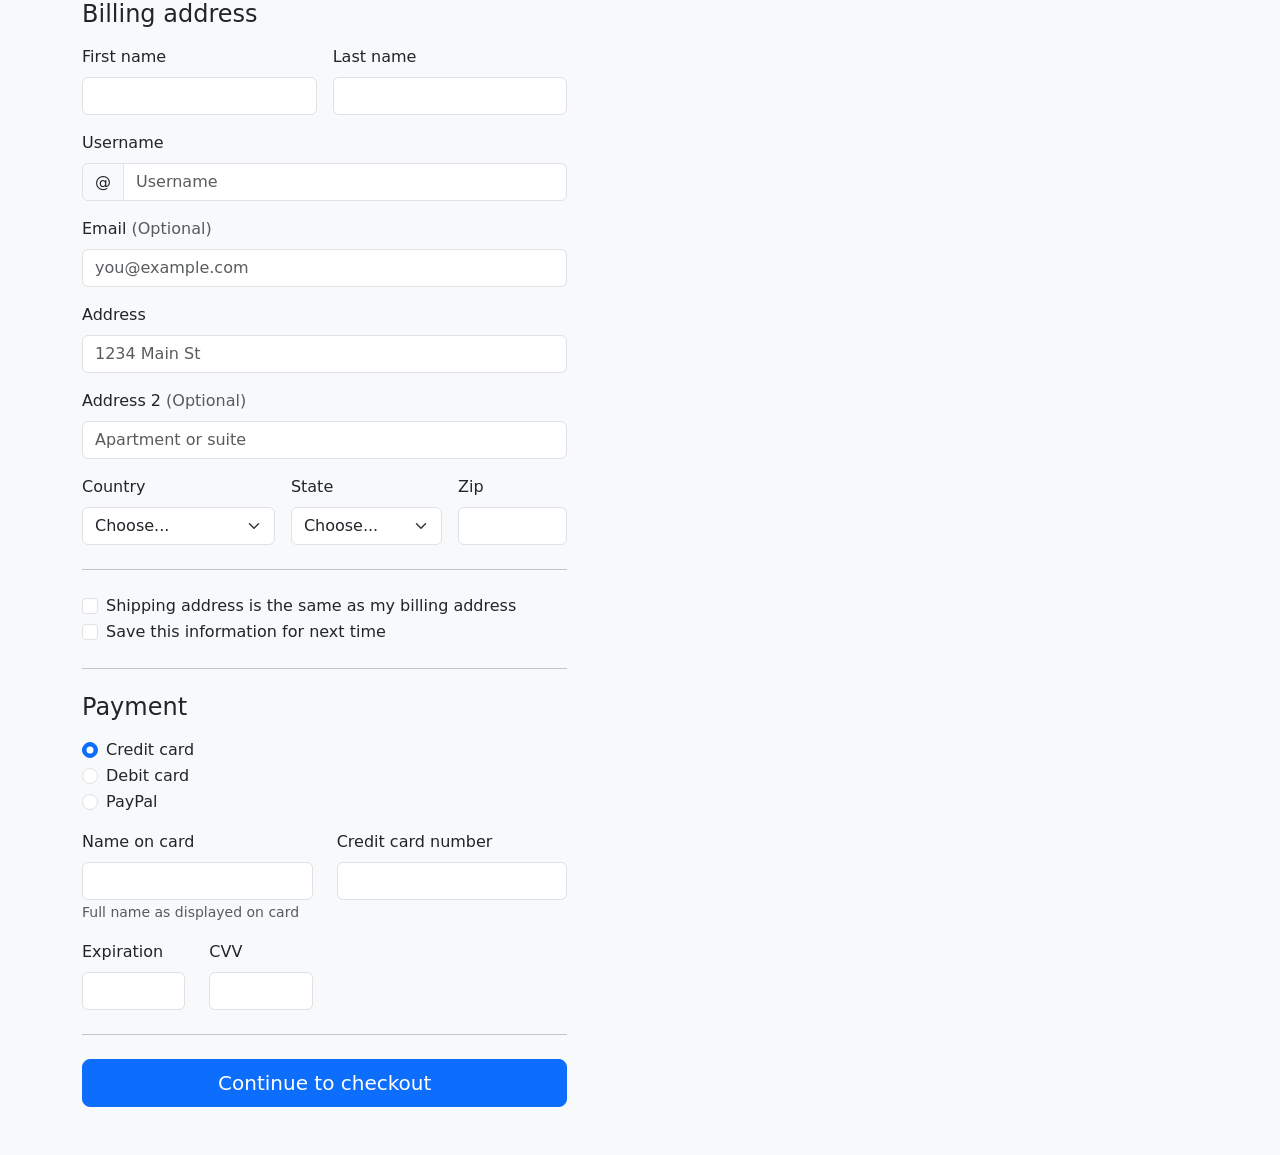
<file: Form-Bootstrap.html>
<!doctype html>
<html lang="en" data-bs-theme="auto">
    <head>
    <meta charset="utf-8" />
    <meta name="viewport" content="width=device-width, initial-scale=1" />
    <meta name="description" content="" />
    <link rel="stylesheet" href="https://cdnjs.cloudflare.com/ajax/libs/bootstrap/5.2.3/css/bootstrap.min.css" />
    <link rel="stylesheet" href="https://cdnjs.cloudflare.com/ajax/libs/font-awesome/6.4.0/css/all.min.css" />
</head>
<body class="bg-body-tertiary">
    <main class="container">
        <div class="row g-5">
            <div class="col-md-7 col-lg-8">
                <h4 class="mb-3">Billing address</h4>
                <form class="needs-validation col-md-7 col-lg-8" novalidate>
                    <div class="row g-3">
                        <div class="col-sm-6">
                            <label for="firstName" class="form-label">First name</label>
                            <input
                            type="text"
                            class="form-control"
                            id="firstName"
                            placeholder=""
                            value=""
                            required
                            />
                            <div class="invalid-feedback">
                            Valid first name is required.
                            </div>
                        </div>
                        <div class="col-sm-6">
                            <label for="lastName" class="form-label">Last name</label>
                            <input
                            type="text"
                            class="form-control"
                            id="lastName"
                            placeholder=""
                            value=""
                            required
                            />
                            <div class="invalid-feedback">
                            Valid last name is required.
                            </div>
                        </div>
                        <div class="col-12">
                            <label for="username" class="form-label">Username</label>
                            <div class="input-group has-validation">
                            <span class="input-group-text">@</span>
                            <input
                                type="text"
                                class="form-control"
                                id="username"
                                placeholder="Username"
                                required
                            />
                            <div class="invalid-feedback">
                                Your username is required.
                            </div>
                            </div>
                        </div>
                        <div class="col-12">
                            <label for="email" class="form-label"
                            >Email
                            <span class="text-body-secondary">(Optional)</span></label
                            >
                            <input
                            type="email"
                            class="form-control"
                            id="email"
                            placeholder="you@example.com"
                            />
                            <div class="invalid-feedback">
                            Please enter a valid email address for shipping updates.
                            </div>
                        </div>
                        <div class="col-12">
                            <label for="address" class="form-label">Address</label>
                            <input
                        type="text"
                        class="form-control"
                        id="address"
                        placeholder="1234 Main St"
                        required
                        />
                        <div class="invalid-feedback">
                        Please enter your shipping address.
                        </div>
                    </div>
                    <div class="col-12">
                        <label for="address2" class="form-label"
                        >Address 2
                        <span class="text-body-secondary">(Optional)</span></label
                        >
                        <input
                        type="text"
                        class="form-control"
                        id="address2"
                        placeholder="Apartment or suite"
                        />
                    </div>
                    <div class="col-md-5">
                        <label for="country" class="form-label">Country</label>
                        <select class="form-select" id="country" required>
                        <option value="">Choose...</option>
                        <option>United States</option>
                        </select>
                        <div class="invalid-feedback">
                        Please select a valid country.
                        </div>
                    </div>
                    <div class="col-md-4">
                        <label for="state" class="form-label">State</label>
                        <select class="form-select" id="state" required>
                        <option value="">Choose...</option>
                        <option>California</option>
                        </select>
                        <div class="invalid-feedback">
                        Please provide a valid state.
                        </div>
                    </div>
                    <div class="col-md-3">
                        <label for="zip" class="form-label">Zip</label>
                        <input
                        type="text"
                        class="form-control"
                        id="zip"
                        placeholder=""
                        required
                        />
                        <div class="invalid-feedback">Zip code required.</div>
                    </div>
                    </div>
                    <hr class="my-4" />
                    <div class="form-check">
                    <input
                        type="checkbox"
                        class="form-check-input"
                        id="same-address"
                    />
                    <label class="form-check-label" for="same-address"
                        >Shipping address is the same as my billing address</label
                    >
                    </div>
                    <div class="form-check">
                    <input
                        type="checkbox"
                        class="form-check-input"
                        id="save-info"
                    />
                    <label class="form-check-label" for="save-info"
                        >Save this information for next time</label
                    >
                    </div>
                    <hr class="my-4" />
                    <h4 class="mb-3">Payment</h4>
                    <div class="my-3">
                    <div class="form-check">
                        <input
                        id="credit"
                        name="paymentMethod"
                        type="radio"
                        class="form-check-input"
                        checked
                        required
                        />
                        <label class="form-check-label" for="credit"
                        >Credit card</label
                        >
                    </div>
                    <div class="form-check">
                        <input
                        id="debit"
                        name="paymentMethod"
                        type="radio"
                        class="form-check-input"
                        required
                        />
                        <label class="form-check-label" for="debit">Debit card</label>
                    </div>
                    <div class="form-check">
                        <input
                        id="paypal"
                        name="paymentMethod"
                        type="radio"
                        class="form-check-input"
                        required
                        />
                        <label class="form-check-label" for="paypal">PayPal</label>
                    </div>
                    </div>
                    <div class="row gy-3">
                    <div class="col-md-6">
                        <label for="cc-name" class="form-label">Name on card</label>
                        <input
                        type="text"
                        class="form-control"
                        id="cc-name"
                        placeholder=""
                        required
                        />
                        <small class="text-body-secondary"
                        >Full name as displayed on card</small
                        >
                        <div class="invalid-feedback">Name on card is required</div>
                    </div>
                    <div class="col-md-6">
                        <label for="cc-number" class="form-label"
                        >Credit card number</label
                        >
                        <input
                        type="text"
                        class="form-control"
                        id="cc-number"
                        placeholder=""
                        required
                        />
                        <div class="invalid-feedback">
                        Credit card number is required
                        </div>
                    </div>
                    <div class="col-md-3">
                        <label for="cc-expiration" class="form-label"
                        >Expiration</label
                        >
                        <input
                        type="text"
                        class="form-control"
                        id="cc-expiration"
                        placeholder=""
                        required
                        />
                        <div class="invalid-feedback">Expiration date required</div>
                    </div>
                    <div class="col-md-3">
                        <label for="cc-cvv" class="form-label">CVV</label>
                        <input
                        type="text"
                        class="form-control"
                        id="cc-cvv"
                        placeholder=""
                        required
                        />
                        <div class="invalid-feedback">Security code required</div>
                    </div>
                    </div>
                    <hr class="my-4" />
                    <button class="w-100 btn btn-primary btn-lg" type="submit">
                    Continue to checkout
                    </button>
                </form>
            </div>
        </div>
    </main>
</body>
</html>
</file>
